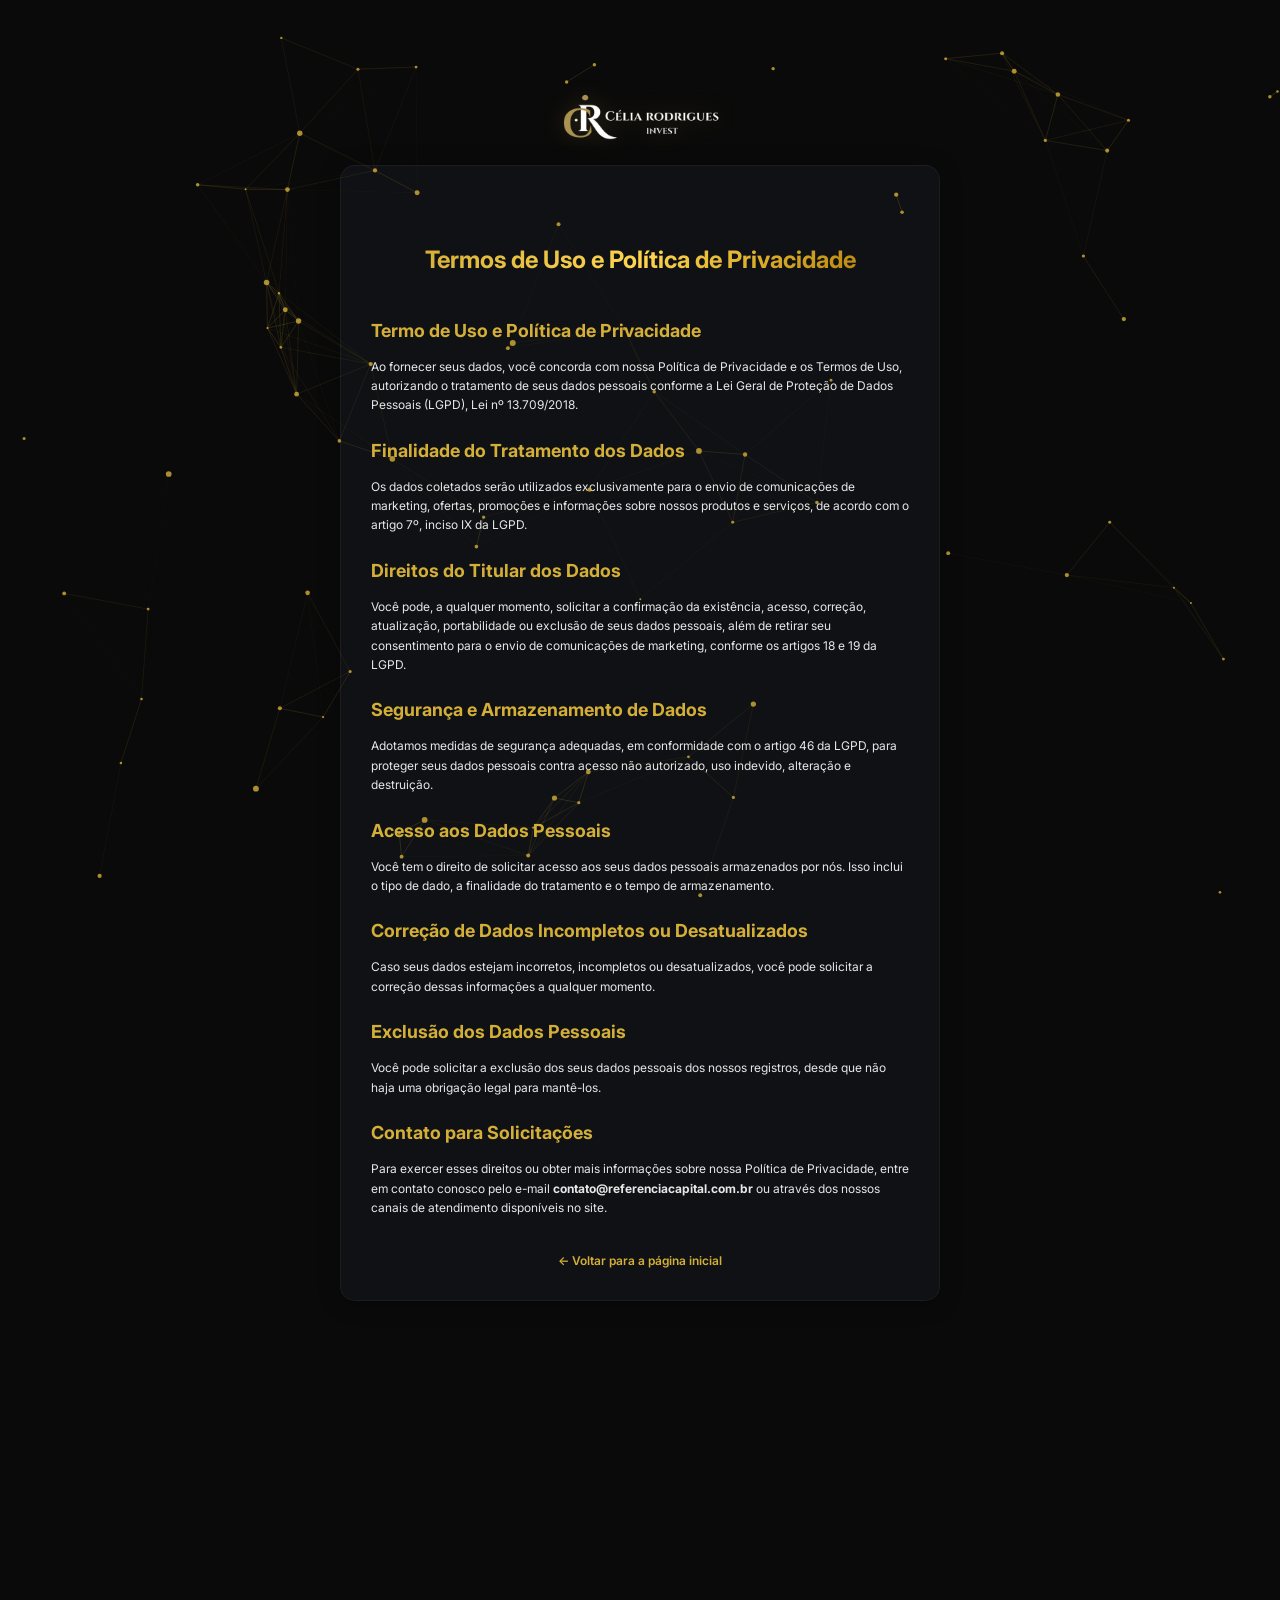
<file: legal.html>
<!DOCTYPE html>
<html lang="pt-BR">

<head>
    <meta charset="UTF-8">
    <meta name="viewport" content="width=device-width, initial-scale=1.0">
    <title>Termos de Uso e Política de Privacidade - CR Invest</title>
    <link rel="preconnect" href="https://fonts.googleapis.com">
    <link rel="preconnect" href="https://fonts.gstatic.com" crossorigin>
    <link href="https://fonts.googleapis.com/css2?family=Inter:wght@300;400;500;600;700;800;900&display=swap"
        rel="stylesheet">
    <link rel="stylesheet" href="style.css">
    <style>
        .legal-page {
            padding: 120px 20px 60px;
            min-height: 100vh;
            background-color: var(--black-primary);
            color: var(--white);
        }

        .legal-content {
            max-width: 800px;
            margin: 0 auto;
            background: var(--black-secondary);
            padding: 40px;
            border-radius: 20px;
            border: 1px solid rgba(255, 255, 255, 0.05);
            box-shadow: 0 4px 30px rgba(0, 0, 0, 0.3);
            margin-top: 100px;
            /* Space for the floating logo */
        }

        .legal-header {
            text-align: center;
            margin-bottom: 40px;
            display: flex;
            flex-direction: column;
            align-items: center;
            margin-top: -140px;
            /* Pulls header up to float over margin-top */
        }

        .legal-header a {
            display: block;
            height: 120px;
            width: fit-content;
            position: relative;
            line-height: 0;
            background: transparent !important;
        }

        .legal-logo {
            height: 250px;
            width: auto;
            position: absolute;
            top: 50%;
            left: 50%;
            transform: translate(-50%, -50%);
            display: block;
            background: transparent !important;
            filter: drop-shadow(0 0 15px rgba(212, 175, 55, 0.2));
        }

        .legal-title {
            font-size: 2rem;
            margin-top: 80px;
            /* Space after logo */
            margin-bottom: 10px;
            background: var(--gold-gradient);
            background-clip: text;
            -webkit-background-clip: text;
            -webkit-text-fill-color: transparent;
        }

        .legal-text h2 {
            font-size: 1.5rem;
            color: var(--gold-primary);
            margin-top: 30px;
            margin-bottom: 15px;
        }

        .legal-text p {
            font-size: 1rem;
            line-height: 1.6;
            color: var(--white-muted);
            margin-bottom: 15px;
        }

        .back-link {
            display: inline-block;
            margin-top: 30px;
            color: var(--gold-primary);
            text-decoration: none;
            font-weight: 600;
            transition: opacity 0.3s;
        }

        .back-link:hover {
            opacity: 0.8;
        }
    </style>
</head>

<body>
    <!-- Particles Background -->
    <canvas id="particles-canvas"></canvas>

    <div class="legal-page">
        <div class="legal-content">
            <div class="legal-header">
                <a href="index.html">
                    <img src="images/logo_final_v3.png" alt="CR Invest" class="legal-logo">
                </a>
                <h1 class="legal-title">Termos de Uso e Política de Privacidade</h1>
            </div>

            <div class="legal-text">
                <h2>Termo de Uso e Política de Privacidade</h2>
                <p>Ao fornecer seus dados, você concorda com nossa Política de Privacidade e os Termos de Uso,
                    autorizando o tratamento de seus dados pessoais conforme a Lei Geral de Proteção de Dados Pessoais
                    (LGPD), Lei nº 13.709/2018.</p>

                <h2>Finalidade do Tratamento dos Dados</h2>
                <p>Os dados coletados serão utilizados exclusivamente para o envio de comunicações de marketing,
                    ofertas, promoções e informações sobre nossos produtos e serviços, de acordo com o artigo 7º, inciso
                    IX da LGPD.</p>

                <h2>Direitos do Titular dos Dados</h2>
                <p>Você pode, a qualquer momento, solicitar a confirmação da existência, acesso, correção, atualização,
                    portabilidade ou exclusão de seus dados pessoais, além de retirar seu consentimento para o envio de
                    comunicações de marketing, conforme os artigos 18 e 19 da LGPD.</p>

                <h2>Segurança e Armazenamento de Dados</h2>
                <p>Adotamos medidas de segurança adequadas, em conformidade com o artigo 46 da LGPD, para proteger seus
                    dados pessoais contra acesso não autorizado, uso indevido, alteração e destruição.</p>

                <h2>Acesso aos Dados Pessoais</h2>
                <p>Você tem o direito de solicitar acesso aos seus dados pessoais armazenados por nós. Isso inclui o
                    tipo de dado, a finalidade do tratamento e o tempo de armazenamento.</p>

                <h2>Correção de Dados Incompletos ou Desatualizados</h2>
                <p>Caso seus dados estejam incorretos, incompletos ou desatualizados, você pode solicitar a correção
                    dessas informações a qualquer momento.</p>

                <h2>Exclusão dos Dados Pessoais</h2>
                <p>Você pode solicitar a exclusão dos seus dados pessoais dos nossos registros, desde que não haja uma
                    obrigação legal para mantê-los.</p>

                <h2>Contato para Solicitações</h2>
                <p>Para exercer esses direitos ou obter mais informações sobre nossa Política de Privacidade, entre em
                    contato conosco pelo e-mail <strong>contato@referenciacapital.com.br</strong> ou através dos nossos
                    canais de atendimento disponíveis no site.</p>
            </div>

            <div style="text-align: center;">
                <a href="index.html" class="back-link">← Voltar para a página inicial</a>
            </div>
        </div>
    </div>

    <script src="particles.js"></script>
</body>

</html>
</file>
<file: style.css>
/* ===== CSS Variables & Reset ===== */
:root {
    /* Colors - Black & Gold Theme with Accents */
    --black-primary: #0A0A0A;
    --black-secondary: #0F1114;
    --black-tertiary: #1A1D21;
    --black-card: #12151A;
    --black-light: #252830;

    /* Gold - Primary Accent */
    --gold-primary: #D4AF37;
    --gold-light: #FFD54F;
    --gold-dark: #B8860B;
    --gold-gradient: linear-gradient(135deg, #D4AF37, #FFD54F, #B8860B);
    --gold-gradient-hover: linear-gradient(135deg, #FFD54F, #D4AF37, #C9A227);
    --gold-glow: rgba(212, 175, 55, 0.35);

    /* Warm Accent Colors */
    --amber-soft: #FFA726;
    --orange-warm: #FF8A50;
    --bronze-accent: rgba(205, 127, 50, 0.3);

    /* Blue Accent (for contrast) */
    --blue-glow: rgba(59, 130, 246, 0.15);
    --blue-accent: #3B82F6;

    /* White variations */
    --white: #FFFFFF;
    --white-muted: rgba(255, 255, 255, 0.9);
    --white-dim: rgba(255, 255, 255, 0.65);
    --white-faint: rgba(255, 255, 255, 0.45);

    /* Typography */
    --font-family: 'Inter', -apple-system, BlinkMacSystemFont, sans-serif;

    /* Spacing */
    --section-padding: 120px 0;
    --container-width: 1200px;

    /* Transitions */
    --transition-fast: 0.2s ease;
    --transition-smooth: 0.4s cubic-bezier(0.25, 0.46, 0.45, 0.94);
    --transition-bounce: 0.5s cubic-bezier(0.68, -0.55, 0.265, 1.55);
}

* {
    margin: 0;
    padding: 0;
    box-sizing: border-box;
}

html {
    scroll-behavior: smooth;
}

body {
    font-family: var(--font-family);
    background-color: var(--black-primary);
    color: var(--white);
    line-height: 1.6;
    overflow-x: hidden;
    /* Prevent horizontal scroll globally */
}

/* Safety for HTML overflow */
html {
    overflow-x: hidden;
    scroll-behavior: smooth;
}

/* Adjust scale for desktop to mimic 75% browser zoom */
@media (min-width: 768px) {
    body {
        zoom: 0.75;
    }
}

/* Particles Canvas Background */
#particles-canvas {
    position: fixed;
    top: 0;
    left: 0;
    width: 100%;
    height: 100%;
    z-index: 0;
    pointer-events: none;
}

.container {
    max-width: var(--container-width);
    margin: 0 auto;
    padding: 0 24px;
}

/* ===== Typography ===== */
.gold-text {
    background: var(--gold-gradient);
    -webkit-background-clip: text;
    -webkit-text-fill-color: transparent;
    background-clip: text;
}

.section-title {
    font-size: clamp(2rem, 5vw, 3.5rem);
    font-weight: 800;
    text-align: center;
    margin-bottom: 16px;
    letter-spacing: -0.02em;
}

.section-subtitle {
    font-size: clamp(1rem, 2vw, 1.25rem);
    color: var(--white-dim);
    text-align: center;
    max-width: 600px;
    margin: 0 auto 60px;
}

/* ===== Logo Header ===== */
.logo-header {
    position: absolute;
    top: 24px;
    left: 59px;
    z-index: 10;
}

.hero-logo {
    height: 80px;
    width: auto;
    mix-blend-mode: multiply;
}

/* ===== Hero Section ===== */
.hero {
    position: relative;
    min-height: 115vh;
    display: flex;
    flex-direction: column;
    justify-content: center;
    align-items: center;
    padding: 0 24px;
    background:
        url('https://images.unsplash.com/photo-1600596542815-ffad4c1539a9?ixlib=rb-4.0.3&auto=format&fit=crop&w=2000&q=80') center/cover no-repeat;
    overflow: hidden;
}

.hero-overlay {
    position: absolute;
    inset: 0;
    background: linear-gradient(180deg,
            rgba(10, 10, 10, 0.85) 0%,
            rgba(10, 10, 10, 0.90) 50%,
            rgba(10, 10, 10, 0.98) 100%);
}

.hero-glow {
    position: absolute;
    top: 50%;
    left: 50%;
    transform: translate(-50%, -50%);
    width: min(800px, 95vw);
    /* Further reduced to ensure no overflow */
    height: min(800px, 95vw);
    background: radial-gradient(circle, var(--gold-glow) 0%, transparent 70%);
    pointer-events: none;
    animation: pulse 4s ease-in-out infinite;
}

@keyframes pulse {

    0%,
    100% {
        opacity: 0.5;
        transform: translate(-50%, -50%) scale(1);
    }

    50% {
        opacity: 0.8;
        transform: translate(-50%, -50%) scale(1.1);
    }
}

.hero-content {
    position: relative;
    z-index: 1;
    text-align: center;
    max-width: 900px;
}

.hero-title {
    font-size: clamp(2rem, 5vw, 3.8rem);
    font-weight: 900;
    line-height: 1.1;
    margin-bottom: 24px;
    letter-spacing: -0.03em;
}

.hero-subtitle {
    font-size: clamp(1.1rem, 2vw, 1.4rem);
    color: var(--white-muted);
    margin-bottom: 40px;
    max-width: 600px;
    margin-left: auto;
    margin-right: auto;
}

/* ===== CTA Button ===== */
.cta-button {
    display: inline-flex;
    align-items: center;
    gap: 12px;
    padding: 18px 36px;
    background: var(--gold-gradient);
    color: var(--black-primary);
    font-size: 1.1rem;
    font-weight: 700;
    text-decoration: none;
    border-radius: 60px;
    border: none;
    cursor: pointer;
    transition: all var(--transition-smooth);
    box-shadow: 0 8px 32px rgba(212, 175, 55, 0.3);
}

.cta-button:hover {
    transform: translateY(-3px);
    box-shadow: 0 12px 40px rgba(212, 175, 55, 0.4);
    background: var(--gold-gradient-hover);
}

.cta-button.large {
    padding: 22px 48px;
    font-size: 1.2rem;
}

.arrow-icon {
    width: 20px;
    height: 20px;
    transition: transform var(--transition-fast);
}

.cta-button:hover .arrow-icon {
    transform: translate(3px, -3px);
}

/* ===== Scroll Indicator ===== */
.scroll-indicator {
    position: absolute;
    bottom: 30px;
    left: 50%;
    transform: translateX(-50%);
    display: flex;
    flex-direction: column;
    align-items: center;
    gap: 12px;
    color: var(--white-faint);
    font-size: 0.85rem;
    animation: fadeInUp 1s ease 1.5s both;
}

.mouse {
    width: 26px;
    height: 40px;
    border: 2px solid var(--white-faint);
    border-radius: 20px;
    position: relative;
}

.wheel {
    position: absolute;
    top: 8px;
    left: 50%;
    transform: translateX(-50%);
    width: 4px;
    height: 8px;
    background: var(--gold-primary);
    border-radius: 2px;
    animation: scroll 2s ease infinite;
}

@keyframes scroll {

    0%,
    100% {
        opacity: 1;
        top: 8px;
    }

    50% {
        opacity: 0;
        top: 18px;
    }
}

@keyframes fadeInUp {
    from {
        opacity: 0;
        transform: translateX(-50%) translateY(20px);
    }

    to {
        opacity: 1;
        transform: translateX(-50%) translateY(0);
    }
}

/* ===== How It Works Section ===== */
.how-it-works {
    padding: var(--section-padding);
    background:
        linear-gradient(180deg,
            var(--black-tertiary) 0%,
            var(--black-secondary) 50%,
            var(--black-primary) 100%);
    position: relative;
    overflow: hidden;
}

/* Decorative corner lines instead of glows */
.how-it-works::before {
    content: '';
    position: absolute;
    top: 0;
    left: 0;
    width: 200px;
    height: 200px;
    border-left: 2px solid rgba(212, 175, 55, 0.2);
    border-top: 2px solid rgba(212, 175, 55, 0.2);
    pointer-events: none;
}

.how-it-works::after {
    content: '';
    position: absolute;
    bottom: 0;
    right: 0;
    width: 200px;
    height: 200px;
    border-right: 2px solid rgba(212, 175, 55, 0.2);
    border-bottom: 2px solid rgba(212, 175, 55, 0.2);
    pointer-events: none;
}

/* Floating Icons - scattered randomly with more movement */
.floating-icon {
    position: absolute;
    font-size: 32px;
    opacity: 0.2;
    pointer-events: none;
    z-index: 1;
}

/* Top-left area */
.floating-icon.icon-1 {
    top: 5%;
    left: 3%;
    animation: floatMove1 12s ease-in-out infinite;
}

.floating-icon.icon-7 {
    top: 18%;
    left: 8%;
    animation: floatMove2 10s ease-in-out infinite;
    animation-delay: -2s;
}

/* Top-right area */
.floating-icon.icon-2 {
    top: 8%;
    right: 5%;
    animation: floatMove3 11s ease-in-out infinite;
    animation-delay: -1s;
}

.floating-icon.icon-8 {
    top: 20%;
    right: 10%;
    animation: floatMove1 9s ease-in-out infinite;
    animation-delay: -4s;
}

/* Bottom-left area */
.floating-icon.icon-3 {
    bottom: 15%;
    left: 5%;
    animation: floatMove2 13s ease-in-out infinite;
    animation-delay: -3s;
}

.floating-icon.icon-9 {
    bottom: 5%;
    left: 12%;
    animation: floatMove3 10s ease-in-out infinite;
    animation-delay: -5s;
}

/* Bottom-right area */
.floating-icon.icon-4 {
    bottom: 10%;
    right: 4%;
    animation: floatMove1 11s ease-in-out infinite;
    animation-delay: -2s;
}

.floating-icon.icon-10 {
    bottom: 22%;
    right: 12%;
    animation: floatMove2 14s ease-in-out infinite;
    animation-delay: -6s;
}

/* Middle-left */
.floating-icon.icon-5 {
    top: 45%;
    left: 2%;
    animation: floatMove3 12s ease-in-out infinite;
    animation-delay: -4s;
}

/* Middle-right */
.floating-icon.icon-6 {
    top: 50%;
    right: 3%;
    animation: floatMove1 10s ease-in-out infinite;
    animation-delay: -7s;
}

/* Different movement patterns */
@keyframes floatMove1 {

    0%,
    100% {
        transform: translate(0, 0) rotate(0deg) scale(1);
    }

    25% {
        transform: translate(15px, -20px) rotate(10deg) scale(1.1);
    }

    50% {
        transform: translate(5px, -35px) rotate(-5deg) scale(0.95);
    }

    75% {
        transform: translate(-10px, -15px) rotate(8deg) scale(1.05);
    }
}

@keyframes floatMove2 {

    0%,
    100% {
        transform: translate(0, 0) rotate(0deg) scale(1);
    }

    33% {
        transform: translate(-20px, -25px) rotate(-12deg) scale(1.15);
    }

    66% {
        transform: translate(10px, -40px) rotate(6deg) scale(0.9);
    }
}

@keyframes floatMove3 {

    0%,
    100% {
        transform: translate(0, 0) rotate(0deg);
    }

    20% {
        transform: translate(25px, -10px) rotate(15deg);
    }

    40% {
        transform: translate(10px, -30px) rotate(-8deg);
    }

    60% {
        transform: translate(-15px, -25px) rotate(12deg);
    }

    80% {
        transform: translate(-5px, -10px) rotate(-5deg);
    }
}

.investment-comparison {
    max-width: 800px;
    margin: 0 auto 80px;
}

.comparison-bar {
    display: flex;
    border-radius: 100px;
    overflow: visible;
    background: var(--black-tertiary);
    box-shadow: 0 4px 20px rgba(0, 0, 0, 0.3);
    position: relative;
    transition: transform 0.3s ease, box-shadow 0.3s ease;
    cursor: pointer;
    overflow: hidden;
    /* Added to keep content inside rounded borders on mobile */
}

/* Hover 3D */
.comparison-bar:hover {
    transform: perspective(1000px) rotateX(5deg) scale(1.02);
    box-shadow: 0 20px 40px rgba(212, 175, 55, 0.25);
}

.investor-portion {
    flex: 0 0 20%;
    background: var(--gold-gradient);
    padding: 30px 20px;
    display: flex;
    flex-direction: column;
    align-items: center;
    justify-content: center;
    position: relative;
    overflow: visible;
    border-radius: 100px 0 0 100px;
    transition: transform 0.3s ease;
    /* Glow pulsante apenas na parte dourada */
    animation: goldGlow 2s ease-in-out infinite;
}

@keyframes goldGlow {

    0%,
    100% {
        box-shadow: 0 0 15px rgba(212, 175, 55, 0.4), 0 0 30px rgba(212, 175, 55, 0.2);
    }

    50% {
        box-shadow: 0 0 25px rgba(212, 175, 55, 0.7), 0 0 50px rgba(212, 175, 55, 0.4);
    }
}

.comparison-bar:hover .investor-portion {
    transform: translateZ(20px);
}

.investor-portion .percentage {
    font-size: 2rem;
    font-weight: 800;
    color: var(--black-primary);
    position: relative;
    z-index: 2;
    transition: transform 0.3s ease;
}

.comparison-bar:hover .percentage {
    transform: scale(1.1);
}

.investor-portion .label {
    font-size: 0.85rem;
    font-weight: 600;
    color: var(--black-primary);
    opacity: 0.8;
    position: relative;
    z-index: 2;
}

.tenant-portion {
    flex: 1;
    padding: 30px 40px;
    display: flex;
    flex-direction: column;
    align-items: center;
    justify-content: center;
}

.tenant-portion .percentage {
    font-size: 2rem;
    font-weight: 800;
    color: var(--white);
    transition: transform 0.3s ease;
}

.tenant-portion .label {
    font-size: 0.85rem;
    color: var(--white-dim);
}

/* ===== Steps Grid ===== */
.steps-grid {
    display: grid;
    grid-template-columns: repeat(auto-fit, minmax(250px, 1fr));
    gap: 30px;
}

.step-card {
    background: var(--black-tertiary);
    border-radius: 24px;
    padding: 40px 30px;
    position: relative;
    transition: all var(--transition-smooth);
    border: 1px solid rgba(255, 255, 255, 0.05);
}

.step-card::before {
    content: attr(data-step);
    position: absolute;
    top: 20px;
    right: 20px;
    font-size: 3rem;
    font-weight: 900;
    color: rgba(212, 175, 55, 0.1);
    line-height: 1;
}

.step-card:hover {
    transform: translateY(-8px);
    border-color: var(--gold-primary);
    box-shadow: 0 20px 40px rgba(0, 0, 0, 0.3), 0 0 0 1px var(--gold-primary);
}

.step-icon {
    width: 60px;
    height: 60px;
    background: var(--gold-gradient);
    border-radius: 16px;
    display: flex;
    align-items: center;
    justify-content: center;
    margin-bottom: 24px;
}

.step-icon svg {
    width: 28px;
    height: 28px;
    stroke: var(--black-primary);
}

.step-card h3 {
    font-size: 1.25rem;
    font-weight: 700;
    margin-bottom: 12px;
    color: var(--white);
}

.step-card p {
    color: var(--white-dim);
    font-size: 0.95rem;
    line-height: 1.6;
}

/* ===== Investment Chart Section ===== */
.investment-chart {
    padding: var(--section-padding);
    background: linear-gradient(180deg, var(--black-secondary), var(--black-primary));
}

.chart-wrapper {
    background: linear-gradient(145deg, var(--black-card), var(--black-tertiary));
    border-radius: 32px;
    padding: 100px 40px 50px 80px;
    border: 1px solid rgba(212, 175, 55, 0.15);
    box-shadow: 0 20px 60px rgba(0, 0, 0, 0.4), inset 0 1px 0 rgba(255, 255, 255, 0.05);
    position: relative;
}

/* Subtle gradient overlay */
.chart-wrapper::before {
    content: '';
    position: absolute;
    top: 0;
    left: 0;
    right: 0;
    height: 150px;
    background: linear-gradient(180deg, var(--gold-glow), transparent);
    opacity: 0.1;
    pointer-events: none;
}

/* Y-axis grid */
.chart-grid {
    position: absolute;
    left: 0;
    top: 85px;
    bottom: 80px;
    width: 100%;
    display: flex;
    flex-direction: column;
    justify-content: space-between;
    pointer-events: none;
}

.grid-line {
    position: relative;
    height: 1px;
    background: linear-gradient(90deg, rgba(212, 175, 55, 0.1), rgba(255, 255, 255, 0.05), transparent);
    margin-left: 70px;
}

.grid-line span {
    position: absolute;
    left: -75px;
    top: -8px;
    font-size: 0.7rem;
    color: var(--white-faint);
    font-weight: 500;
    width: 60px;
    text-align: right;
}

.grid-line.zero {
    background: linear-gradient(90deg, rgba(212, 175, 55, 0.3), rgba(212, 175, 55, 0.1), transparent);
}

/* X-axis base line */
.chart-x-axis {
    height: 2px;
    background: linear-gradient(90deg, var(--gold-primary), var(--gold-dark), transparent);
    margin-left: 70px;
    margin-top: -10px;
    border-radius: 1px;
}

.chart-container {
    display: flex;
    justify-content: space-between;
    align-items: flex-end;
    height: 280px;
    gap: 25px;
    padding-left: 10px;
    padding-bottom: 30px;
    position: relative;
    z-index: 1;
}

.chart-bar {
    flex: 1;
    max-width: 120px;
    display: flex;
    flex-direction: column;
    align-items: center;
    gap: 12px;
}

.bar-label {
    font-size: 0.9rem;
    font-weight: 600;
    color: var(--white-dim);
    white-space: nowrap;
    transition: all var(--transition-fast);
}

.bar-label.gold {
    color: var(--gold-primary);
    font-weight: 700;
}

.bar-fill {
    width: 100%;
    height: var(--bar-height, 100px);
    background: var(--gold-gradient);
    border-radius: 8px 8px 4px 4px;
    position: relative;
    transition: all var(--transition-smooth);
    transform-origin: bottom;
    cursor: pointer;
}

/* Height variations for each bar */
.chart-bar:nth-child(1) .bar-fill {
    height: 50px;
}

.chart-bar:nth-child(2) .bar-fill {
    height: 90px;
}

.chart-bar:nth-child(3) .bar-fill {
    height: 130px;
}

.chart-bar:nth-child(4) .bar-fill {
    height: 180px;
}

.chart-bar:nth-child(5) .bar-fill {
    height: 250px;
}

/* Hover animation - subtle movement */
.chart-bar:hover .bar-fill {
    transform: scaleY(1.03) translateY(-4px);
    box-shadow: 0 8px 24px rgba(212, 175, 55, 0.3);
}

.chart-bar:hover .bar-label {
    color: var(--gold-primary);
    transform: translateY(-2px);
}

.chart-bar.highlight .bar-fill {
    box-shadow: 0 0 20px rgba(212, 175, 55, 0.4);
}

.bar-year {
    font-size: 0.85rem;
    font-weight: 500;
    color: var(--white-dim);
    transition: color var(--transition-fast);
}


.chart-bar:hover .bar-year {
    color: var(--white);
}

.chart-disclaimer {
    text-align: center;
    color: var(--white-faint);
    font-size: 0.7rem;
    margin-top: 20px;
    max-width: 800px;
    margin-left: auto;
    margin-right: auto;
    line-height: 1.4;
    opacity: 0.7;
}

/* ===== Plans Section ===== */
.plans {
    padding: var(--section-padding);
    background: var(--black-secondary);
}

.plans-grid {
    display: grid;
    grid-template-columns: repeat(auto-fit, minmax(320px, 1fr));
    gap: 30px;
}

.plan-card {
    background: var(--black-tertiary);
    border-radius: 28px;
    padding: 40px;
    position: relative;
    transition: all var(--transition-smooth);
    border: 1px solid rgba(255, 255, 255, 0.05);
    overflow: hidden;
}

.plan-card::before {
    content: '';
    position: absolute;
    inset: 0;
    background: var(--gold-gradient);
    opacity: 0;
    transition: opacity var(--transition-smooth);
}

.plan-card:hover {
    transform: translateY(-10px);
    border-color: var(--gold-primary);
}

.plan-card.featured {
    border: 2px solid var(--gold-primary);
    background: linear-gradient(180deg, rgba(212, 175, 55, 0.1) 0%, var(--black-tertiary) 50%);
}

.plan-badge {
    display: inline-block;
    padding: 8px 16px;
    background: var(--gold-gradient);
    color: var(--black-primary);
    font-size: 0.75rem;
    font-weight: 700;
    text-transform: uppercase;
    letter-spacing: 0.05em;
    border-radius: 30px;
    margin-bottom: 20px;
}

.plan-name {
    font-size: 2rem;
    font-weight: 800;
    margin-bottom: 12px;
}

.plan-description {
    color: var(--white-dim);
    font-size: 0.95rem;
    margin-bottom: 30px;
    min-height: 50px;
}

.plan-goal,
.plan-investment {
    margin-bottom: 20px;
}

.goal-label,
.investment-label {
    display: block;
    font-size: 0.85rem;
    color: var(--white-faint);
    margin-bottom: 6px;
}

.goal-value {
    font-size: 2.2rem;
    font-weight: 800;
    background: var(--gold-gradient);
    -webkit-background-clip: text;
    -webkit-text-fill-color: transparent;
    background-clip: text;
    white-space: nowrap !important;
    /* Force same line */
}

.goal-value small,
.investment-value small {
    font-size: 0.5em;
    opacity: 0.7;
}

.investment-value {
    font-size: 1.5rem;
    font-weight: 700;
    color: var(--white);
    white-space: nowrap !important;
    /* Force same line */
}

.plan-chart {
    margin: 30px 0;
    padding: 20px;
    background: var(--black-card);
    border-radius: 16px;
}

.mini-chart {
    display: flex;
    justify-content: space-between;
    align-items: flex-end;
    height: 80px;
    gap: 8px;
}

.mini-bar {
    flex: 1;
    background: var(--gold-gradient);
    border-radius: 4px 4px 2px 2px;
    transition: all 0.3s cubic-bezier(0.25, 0.46, 0.45, 0.94);
    transform-origin: bottom;
    cursor: pointer;
}

/* Staggered hover animation on mini-bars */
.plan-card:hover .mini-bar {
    filter: brightness(1.15);
}

.plan-card:hover .mini-bar:nth-child(1) {
    transform: translateY(-3px);
    transition-delay: 0s;
}

.plan-card:hover .mini-bar:nth-child(2) {
    transform: translateY(-4px);
    transition-delay: 0.05s;
}

.plan-card:hover .mini-bar:nth-child(3) {
    transform: translateY(-5px);
    transition-delay: 0.1s;
}

.plan-card:hover .mini-bar:nth-child(4) {
    transform: translateY(-6px);
    transition-delay: 0.15s;
}

.plan-card:hover .mini-bar:nth-child(5) {
    transform: translateY(-8px);
    transition-delay: 0.2s;
    box-shadow: 0 4px 12px rgba(212, 175, 55, 0.3);
}

.plan-cta {
    display: block;
    width: 100%;
    padding: 18px;
    background: var(--gold-gradient);
    color: var(--black-primary);
    text-align: center;
    font-size: 1rem;
    font-weight: 700;
    text-decoration: none;
    border-radius: 12px;
    transition: all var(--transition-smooth);
    cursor: pointer;
    position: relative;
    z-index: 10;
}

.plan-cta:hover {
    transform: translateY(-2px);
    box-shadow: 0 8px 24px rgba(212, 175, 55, 0.3);
    background: var(--gold-gradient-hover);
}

/* ===== Services Section ===== */
.services {
    padding: var(--section-padding);
    background: var(--black-primary);
}

.services-grid {
    display: grid;
    grid-template-columns: repeat(auto-fit, minmax(300px, 1fr));
    gap: 30px;
}

.service-card {
    background: var(--black-card);
    border-radius: 24px;
    padding: 50px 40px;
    position: relative;
    transition: all var(--transition-smooth);
    border: 1px solid rgba(255, 255, 255, 0.05);
}

.service-card:hover {
    transform: translateY(-8px);
    border-color: var(--gold-primary);
}

.service-number {
    font-size: 4rem;
    font-weight: 900;
    background: var(--gold-gradient);
    -webkit-background-clip: text;
    -webkit-text-fill-color: transparent;
    background-clip: text;
    opacity: 0.3;
    position: absolute;
    top: 20px;
    right: 30px;
}

.service-icon {
    width: 70px;
    height: 70px;
    background: var(--gold-gradient);
    border-radius: 20px;
    display: flex;
    align-items: center;
    justify-content: center;
    margin-bottom: 24px;
}

.service-icon svg {
    width: 32px;
    height: 32px;
    stroke: var(--black-primary);
}

.service-card h3 {
    font-size: 1.4rem;
    font-weight: 700;
    margin-bottom: 20px;
}

.service-list {
    list-style: none;
}

.service-list li {
    padding: 10px 0;
    color: var(--white-dim);
    font-size: 0.95rem;
    position: relative;
    padding-left: 24px;
    border-bottom: 1px solid rgba(255, 255, 255, 0.05);
}

.service-list li:last-child {
    border-bottom: none;
}

.service-list li::before {
    content: '';
    position: absolute;
    left: 0;
    top: 50%;
    transform: translateY(-50%);
    width: 8px;
    height: 8px;
    background: var(--gold-primary);
    border-radius: 50%;
}

/* ===== Social Proof Section ===== */
.social-proof {
    padding: var(--section-padding);
    background: linear-gradient(180deg, var(--black-secondary) 0%, var(--black-primary) 50%, var(--black-secondary) 100%);
    text-align: center;
    position: relative;
    overflow: hidden;
}

/* Pulse Effect - Center Circle */
.pulse-center {
    position: absolute;
    top: 50%;
    left: 50%;
    transform: translate(-50%, -50%);
    width: 200px;
    height: 200px;
    border: 1px solid rgba(212, 175, 55, 0.15);
    border-radius: 50%;
    background: radial-gradient(circle, rgba(212, 175, 55, 0.05), transparent 70%);
    pointer-events: none;
    z-index: 0;
}

/* Pulse Container */
.pulse-container {
    position: absolute;
    top: 50%;
    left: 50%;
    transform: translate(-50%, -50%);
    pointer-events: none;
    z-index: 0;
}

/* Pulse Rings */
.pulse-ring {
    position: absolute;
    top: 50%;
    left: 50%;
    transform: translate(-50%, -50%);
    border: 2px solid rgba(212, 175, 55, 0.3);
    border-radius: 50%;
    animation: pulseExpand 4s ease-out infinite;
    max-width: 100vw;
    /* Prevent overflow */
    box-sizing: border-box;
}

/* Ensure global overflow prevention */
html,
body {
    overflow-x: hidden !important;
    width: 100%;
    position: relative;
}

.social-proof {
    overflow: hidden;
    /* Contain pulse rings */
}

.pulse-ring:nth-child(1) {
    animation-delay: 0s;
}

.pulse-ring:nth-child(2) {
    animation-delay: 1s;
}

.pulse-ring:nth-child(3) {
    animation-delay: 2s;
}

.pulse-ring:nth-child(4) {
    animation-delay: 3s;
}

@keyframes pulseExpand {
    0% {
        width: 80px;
        height: 80px;
        opacity: 0.8;
    }

    100% {
        width: min(700px, 180vw);
        /* Limit size on mobile to prevent overflow */
        height: min(700px, 180vw);
        opacity: 0;
    }
}

/* Stats Frame - Moldura com cantos arredondados */
.stats-frame {
    position: absolute;
    inset: 30px 60px;
    pointer-events: none;
    z-index: 1;
}

.frame-corner {
    position: absolute;
    width: 60px;
    height: 60px;
    border: 2px solid rgba(212, 175, 55, 0.4);
}

/* Cantos com bordas arredondadas */
.frame-corner.corner-tl {
    top: 0;
    left: 0;
    border-right: none;
    border-bottom: none;
    border-top-left-radius: 20px;
}

.frame-corner.corner-tr {
    top: 0;
    right: 0;
    border-left: none;
    border-bottom: none;
    border-top-right-radius: 20px;
}

.frame-corner.corner-bl {
    bottom: 0;
    left: 0;
    border-right: none;
    border-top: none;
    border-bottom-left-radius: 20px;
}

.frame-corner.corner-br {
    bottom: 0;
    right: 0;
    border-left: none;
    border-top: none;
    border-bottom-right-radius: 20px;
}

.stats-grid {
    display: flex;
    justify-content: center;
    align-items: center;
    gap: 80px;
    flex-wrap: wrap;
    margin-bottom: 60px;
    position: relative;
    z-index: 1;
}

.stat-item {
    text-align: center;
}

.stat-number-wrapper {
    display: flex;
    align-items: baseline;
    justify-content: center;
}

.stat-number {
    font-size: clamp(3.5rem, 8vw, 5.5rem);
    font-weight: 900;
    background: var(--gold-gradient);
    -webkit-background-clip: text;
    -webkit-text-fill-color: transparent;
    background-clip: text;
    line-height: 1;
}

.stat-plus {
    font-size: clamp(2.5rem, 5vw, 3.5rem);
    font-weight: 700;
    background: var(--gold-gradient);
    -webkit-background-clip: text;
    -webkit-text-fill-color: transparent;
    background-clip: text;
    line-height: 1;
}

.stat-label {
    display: block;
    font-size: 1rem;
    color: var(--white-dim);
    margin-top: 12px;
    max-width: 250px;
}

.stat-divider {
    width: 2px;
    height: 80px;
    background: linear-gradient(180deg, transparent, var(--gold-primary), transparent);
}

/* ===== Team Section ===== */
.team-section {
    padding: var(--section-padding);
    background: var(--black-primary);
}

.team-images-wrapper {
    display: flex;
    flex-direction: row;
    gap: 24px;
    justify-content: center;
    align-items: stretch;
}

.team-image-container {
    flex: 1;
    min-width: 0;
    border-radius: 24px;
    overflow: hidden;
}

.team-photo {
    width: 100%;
    height: 100%;
    object-fit: cover;
    display: block;
    border-radius: 24px;
}

/* ===== Form Section ===== */
.form-section {
    padding: var(--section-padding);
    background: transparent;
    position: relative;
}

.form-section::before {
    content: '';
    position: absolute;
    top: 0;
    left: 50%;
    transform: translateX(-50%);
    width: 600px;
    height: 600px;
    background: radial-gradient(circle, var(--gold-glow) 0%, transparent 70%);
    pointer-events: none;
}

.form-wrapper {
    display: grid;
    grid-template-columns: 1fr 1fr;
    gap: 60px;
    align-items: center;
    max-width: 1000px;
    margin: 0 auto;
    position: relative;
    z-index: 1;
}

.form-title {
    font-size: clamp(2rem, 4vw, 3rem);
    font-weight: 800;
    margin-bottom: 16px;
    line-height: 1.2;
}

.form-subtitle {
    font-size: 1.1rem;
    color: var(--white-dim);
}

.lead-form {
    background: var(--black-card);
    border-radius: 28px;
    padding: 50px;
    border: 1px solid rgba(255, 255, 255, 0.1);
}

.form-group {
    margin-bottom: 24px;
}

.form-group label {
    display: block;
    font-size: 0.9rem;
    font-weight: 600;
    color: var(--white-muted);
    margin-bottom: 10px;
}

.form-group input {
    width: 100%;
    padding: 18px 20px;
    background: var(--black-tertiary);
    border: 1px solid rgba(255, 255, 255, 0.1);
    border-radius: 12px;
    color: var(--white);
    font-size: 1rem;
    font-family: inherit;
    transition: all var(--transition-fast);
}

.form-group input::placeholder {
    color: var(--white-faint);
}

.form-group input:focus,
.form-group select:focus {
    outline: none;
    border-color: var(--gold-primary);
    box-shadow: 0 0 0 3px rgba(212, 175, 55, 0.2);
}

.form-group select {
    width: 100%;
    padding: 18px 20px;
    background: var(--black-tertiary);
    border: 1px solid rgba(255, 255, 255, 0.1);
    border-radius: 12px;
    color: var(--white);
    font-size: 1rem;
    font-family: inherit;
    transition: all var(--transition-fast);
    cursor: pointer;
    appearance: none;
    background-image: url("data:image/svg+xml,%3Csvg xmlns='http://www.w3.org/2000/svg' width='24' height='24' viewBox='0 0 24 24' fill='none' stroke='%23D4AF37' stroke-width='2' stroke-linecap='round' stroke-linejoin='round'%3E%3Cpolyline points='6 9 12 15 18 9'%3E%3C/polyline%3E%3C/svg%3E");
    background-repeat: no-repeat;
    background-position: right 16px center;
    background-size: 20px;
}

.form-group select option {
    background: var(--black-tertiary);
    color: var(--white);
    padding: 12px;
}

.form-checkbox {
    display: flex;
    align-items: flex-start;
    gap: 12px;
    margin-bottom: 30px;
}

.form-checkbox input[type="checkbox"] {
    width: 20px;
    height: 20px;
    margin-top: 2px;
    accent-color: var(--gold-primary);
    cursor: pointer;
}

.form-checkbox label {
    font-size: 0.85rem;
    color: var(--white-dim);
    line-height: 1.5;
}

.terms-link {
    color: var(--gold-primary);
    text-decoration: none;
    transition: color var(--transition-fast);
}

.terms-link:hover {
    color: var(--gold-light);
    text-decoration: underline;
}

.submit-button {
    width: 100%;
    padding: 20px;
    background: var(--gold-gradient);
    color: var(--black-primary);
    font-size: 1.1rem;
    font-weight: 700;
    font-family: inherit;
    border: none;
    border-radius: 12px;
    cursor: pointer;
    display: flex;
    align-items: center;
    justify-content: center;
    gap: 12px;
    transition: all var(--transition-smooth);
}

.submit-button svg {
    width: 20px;
    height: 20px;
    transition: transform var(--transition-fast);
}

.submit-button:hover {
    transform: translateY(-2px);
    box-shadow: 0 10px 30px rgba(212, 175, 55, 0.3);
}

.submit-button:hover svg {
    transform: translateX(5px);
}

/* ===== Footer ===== */
.footer {
    padding: 60px 0;
    background: var(--black-secondary);
    border-top: 1px solid rgba(255, 255, 255, 0.05);
}

.footer-content {
    text-align: center;
}

.footer-logo {
    margin-bottom: 30px;
}

.logo-text {
    font-size: 1.5rem;
    font-weight: 800;
}

.footer-legal {
    max-width: 800px;
    margin: 0 auto 30px;
}

.footer-legal p {
    font-size: 0.8rem;
    color: var(--white-faint);
    margin-bottom: 12px;
    line-height: 1.6;
}

.highlight-text {
    color: var(--gold-primary);
    font-weight: 500;
}

.footer-links {
    display: flex;
    justify-content: center;
    align-items: center;
    gap: 20px;
}

.footer-links a {
    color: var(--white-dim);
    text-decoration: none;
    font-size: 0.9rem;
    transition: color var(--transition-fast);
}

.footer-links a:hover {
    color: var(--gold-primary);
}

.footer-links .divider {
    color: var(--white-faint);
}

/* ===== Responsive Design ===== */
@media (max-width: 992px) {
    .form-wrapper {
        grid-template-columns: 1fr;
        text-align: center;
    }

    .form-content {
        margin-bottom: 20px;
    }

    .stats-grid {
        flex-direction: column;
        gap: 40px;
    }

    .stat-divider {
        width: 80px;
        height: 2px;
    }
}

@media (max-width: 768px) {
    :root {
        --section-padding: 60px 0;
    }

    /* Clip particles canvas to prevent horizontal overflow */
    #particles-canvas {
        opacity: 0.3 !important;
        clip-path: inset(0) !important;
    }

    /* Aumentar logo em 45% */
    .hero-logo,
    .logo-header img {
        transform: scale(1.45) !important;
        transform-origin: center !important;
    }

    /* FORCE HORIZONTAL COMPARISON BAR */
    .investment-comparison {
        padding: 0 10px;
        width: 100%;
        box-sizing: border-box;
    }

    .comparison-bar {
        flex-direction: row !important;
        display: flex !important;
        height: auto !important;
        min-height: 60px !important;
        border-radius: 50px !important;
        padding: 0 !important;
        width: 100% !important;
        overflow: hidden !important;
    }

    .investor-portion {
        flex: 0 0 30% !important;
        width: 30% !important;
        padding: 15px 10px !important;
        display: flex !important;
        flex-direction: column !important;
        align-items: center !important;
        justify-content: center !important;
        border-radius: 50px 0 0 50px !important;
    }

    .tenant-portion {
        flex: 0 0 70% !important;
        width: 70% !important;
        padding: 15px 10px !important;
        display: flex !important;
        flex-direction: column !important;
        align-items: center !important;
        justify-content: center !important;
        border-radius: 0 50px 50px 0 !important;
    }

    .investor-portion .percentage,
    .tenant-portion .percentage {
        font-size: clamp(0.7rem, 4vw, 1.2rem) !important;
        line-height: 1 !important;
        margin-bottom: 2px !important;
    }

    .investor-portion .label,
    .tenant-portion .label {
        font-size: clamp(0.45rem, 2vw, 0.65rem) !important;
        white-space: nowrap !important;
    }

    /* FIX CHART OVERFLOW - PROPORTIONAL SCALING */
    .investment-chart .container {
        padding: 0 5px;
        /* Minimal padding to maximize graph width */
        overflow: hidden;
        /* Strict containment */
    }

    .chart-wrapper {
        padding: 80px 10px 40px 50px !important;
        margin: 30px auto !important;
        width: 95% !important;
        max-width: 100% !important;
        box-sizing: border-box !important;
        height: 300px !important;
        /* Fixed height for percentage calculations */
        overflow: visible !important;
        background: rgba(255, 255, 255, 0.02);
        border-radius: 12px;
        border: 1px solid rgba(212, 175, 55, 0.1);
    }

    /* Robustly hide intermediate ticks on mobile to prevent congestion */
    .grid-line:nth-child(2),
    .grid-line:nth-child(4) {
        display: none !important;
    }

    .chart-container {
        height: 200px !important;
        /* Fixed height - critical for child percentage heights */
        width: 100% !important;
        gap: 8px !important;
        overflow: visible !important;
        display: flex !important;
        flex-direction: row !important;
        justify-content: space-between !important;
        align-items: flex-end !important;
        position: relative !important;
    }

    /* Y-Axis labels - especificidade máxima para garantir aplicação */
    /* Y-Axis labels - especificidade máxima */
    .chart-wrapper .chart-grid .grid-line span {
        left: -40px !important;
        /* Aligned with padding */
        width: 40px !important;
        font-size: 0.58rem !important;
        font-weight: 700 !important;
        text-align: right !important;
        display: flex !important;
        align-items: center !important;
        justify-content: flex-end !important;
        height: 100% !important;
        white-space: nowrap !important;
        color: var(--gold-primary) !important;
        opacity: 1 !important;
    }

    .chart-bar {
        flex: 1 !important;
        height: 200px !important;
        /* Full container height */
        display: flex !important;
        flex-direction: column !important;
        justify-content: flex-end !important;
        align-items: center !important;
        max-width: 15% !important;
        position: relative !important;
    }

    /* Bar value labels - mais próximas das barras */
    /* Bar value labels - STATIC positioning to stack above fill */
    .chart-wrapper .chart-container .chart-bar .bar-label {
        font-size: clamp(0.5rem, 3vw, 0.7rem) !important;
        position: static !important;
        /* Stack naturally above fill */
        transform: none !important;
        margin-bottom: 2px !important;
        white-space: nowrap !important;
        text-align: center !important;
        width: 100% !important;
        order: -1;
        /* Ensure it sits above fill if needed (though HTML order handles it) */
    }

    .bar-year {
        font-size: clamp(0.5rem, 3vw, 0.7rem) !important;
        bottom: -1.8em !important;
    }

    .bar-fill {
        display: block !important;
        width: 100% !important;
        background: linear-gradient(to top, #B8860B, #D4AF37, #FFD54F) !important;
        border-radius: 6px 6px 0 0 !important;
        position: relative !important;
        transition: none !important;
        /* Remove transitions that can cause mobile render issues */
        transform: none !important;
        /* Remove transforms */
    }

    .chart-bar:nth-child(1) .bar-fill {
        height: 50px !important;
    }

    .chart-bar:nth-child(2) .bar-fill {
        height: 80px !important;
    }

    .chart-bar:nth-child(3) .bar-fill {
        height: 110px !important;
    }

    .chart-bar:nth-child(4) .bar-fill {
        height: 140px !important;
    }

    .chart-bar:nth-child(5) .bar-fill {
        height: 180px !important;
    }

    /* Linha amarela horizontal - centralizada */
    .chart-x-axis {
        width: 85% !important;
        margin-left: auto !important;
        margin-right: auto !important;
    }

    section {
        overflow-x: hidden !important;
        width: 100% !important;
        max-width: 100vw !important;
        box-sizing: border-box !important;
    }

    .section-title {
        font-size: 1.4rem !important;
        margin-bottom: 20px !important;
        line-height: 1.1 !important;
        padding: 0 10px !important;
        display: block !important;
    }

    .section-subtitle {
        font-size: 0.85rem !important;
        margin-bottom: 50px !important;
        /* Increased space for chart */
        padding: 0 15px !important;
        display: block !important;
        line-height: 1.4 !important;
    }

    /* FIX PLAN PRICES FOR EXTREME NARROW */
    .goal-value {
        font-size: clamp(1.4rem, 6vw, 2.2rem) !important;
    }

    .investment-value {
        font-size: clamp(1.1rem, 5vw, 1.5rem) !important;
    }

    .plans-grid,
    .services-grid,
    .steps-grid {
        grid-template-columns: 1fr;
    }
}

@media (max-width: 480px) {
    .container {
        padding: 0 16px;
        /* Tighter padding on mobile */
    }

    .section-title {
        font-size: 1.8rem;
        /* Smaller titles */
    }

    .hero-title {
        font-size: 1.8rem;
    }

    .hero-subtitle {
        font-size: 0.95rem;
    }

    .cta-button {
        padding: 16px 28px;
        font-size: 1rem;
        width: 100%;
        /* Full width buttons on mobile */
        justify-content: center;
    }

    .plan-card {
        padding: 24px;
    }

    .service-card {
        padding: 30px 20px;
    }

    .lead-form {
        padding: 24px 16px;
    }

    .stat-number {
        font-size: 3rem;
    }

    .stat-plus {
        font-size: 2rem;
    }

    /* Hide background elements that disrupt reading on mobile cards */
    .step-card::before {
        font-size: 2rem;
        top: 15px;
        right: 15px;
        opacity: 0.05;
    }
}

/* ===== Animations ===== */
@keyframes fadeIn {
    from {
        opacity: 0;
        transform: translateY(30px);
    }

    to {
        opacity: 1;
        transform: translateY(0);
    }
}

.hero-content {
    animation: fadeIn 1s ease;
}

/* Intersection Observer will trigger these */
.animate-on-scroll {
    opacity: 0;
    transform: translateY(40px);
    transition: all 0.8s cubic-bezier(0.25, 0.46, 0.45, 0.94);
}

.animate-on-scroll.visible {
    opacity: 1;
    transform: translateY(0);
}

/* ===== Team Section ===== */
.team-section {
    padding: 80px 0;
    position: relative;
    z-index: 10;
}

.team-images-wrapper {
    display: flex !important;
    flex-direction: row !important;
    flex-wrap: nowrap !important;
    justify-content: center !important;
    align-items: stretch !important;
    gap: 20px !important;
    width: 100% !important;
}

.team-image-container {
    flex: 1 !important;
    min-width: 0 !important;
    width: 48% !important;
    max-width: 600px !important;
    aspect-ratio: 1 / 1 !important;
    border-radius: 24px;
    overflow: visible;
    position: relative;
    box-shadow: 0 20px 60px rgba(0, 0, 0, 0.5), 0 0 0 1px rgba(255, 255, 255, 0.05);
}

.team-photo {
    width: 100%;
    height: 100%;
    display: block;
    object-fit: contain;
    border-radius: 24px;
    background: var(--black-tertiary);
}

/* Removed hover effects */
@media (max-width: 768px) {

    /* GLOBAL OVERFLOW CONTAINMENT - Prevent horizontal scroll */
    .hero,
    .how-it-works,
    .investment-chart,
    .plans,
    .services,
    .social-proof,
    .team-section,
    .form-section,
    .footer {
        overflow: hidden !important;
        max-width: 100vw !important;
    }

    /* Hide floating icons on mobile to prevent overflow */
    .floating-icon {
        display: none !important;
    }

    .team-section {
        padding: 40px 0;
    }

    .team-images-wrapper {
        flex-direction: column;
        align-items: center;
    }

    .team-image-container {
        max-width: 100%;
        border-radius: 16px;
    }

    .team-photo {
        border-radius: 16px;
    }
}

/* ===== Logo Header ===== */
.logo-header {
    position: absolute;
    top: 20px;
    left: calc(2% + 65px);
    z-index: 100;
}

.hero-logo {
    height: 220px;
    width: auto;
    display: block;
    object-fit: contain;
}

@media (max-width: 768px) {
    .logo-header {
        top: 15px;
        left: 15px;
    }

    .hero-logo {
        height: 140px;
    }
}

/* ===== Footer Map ===== */
.footer-map {
    margin-top: 24px;
    border-radius: 16px;
    overflow: hidden;
    border: 1px solid rgba(255, 255, 255, 0.1);
    background: var(--black-tertiary);
    transition: all var(--transition-smooth);
    box-shadow: 0 4px 20px rgba(0, 0, 0, 0.2);
}

.footer-map:hover {
    border-color: var(--gold-primary);
    box-shadow: 0 8px 30px rgba(212, 175, 55, 0.15);
    transform: translateY(-2px);
}

.footer-map iframe {
    display: block;
    width: 100%;
    filter: grayscale(100%) invert(92%) hue-rotate(180deg);
    /* Dark mode map effect */
    transition: filter var(--transition-smooth);
}

.footer-map:hover iframe {
    filter: grayscale(0%) invert(0%);
    /* Restore colors on hover */
}

/* ===== Notification System (Toast) ===== */
.notification {
    position: fixed;
    top: 30px;
    right: 30px;
    padding: 18px 24px;
    border-radius: 12px;
    display: flex;
    align-items: center;
    gap: 16px;
    z-index: 1000;
    animation: slideIn 0.4s ease;
    box-shadow: 0 10px 40px rgba(0, 0, 0, 0.3);
    color: white;
}

.notification.success {
    background: linear-gradient(135deg, #D4AF37, #B8860B);
    color: #0A0A0A;
    border: 1px solid rgba(255, 255, 255, 0.2);
}

.notification.error {
    background: linear-gradient(135deg, #dc3545, #c82333);
    color: white;
    border: 1px solid rgba(255, 255, 255, 0.1);
}

.notification button {
    background: none;
    border: none;
    font-size: 1.5rem;
    cursor: pointer;
    color: inherit;
    opacity: 0.7;
    transition: opacity 0.2s;
    line-height: 1;
}

.notification button:hover {
    opacity: 1;
}

@keyframes slideIn {
    from {
        transform: translateX(100%);
        opacity: 0;
    }

    to {
        transform: translateX(0);
        opacity: 1;
    }
}

@keyframes spin {
    from {
        transform: rotate(0deg);
    }

    to {
        transform: rotate(360deg);
    }
}
</file>
